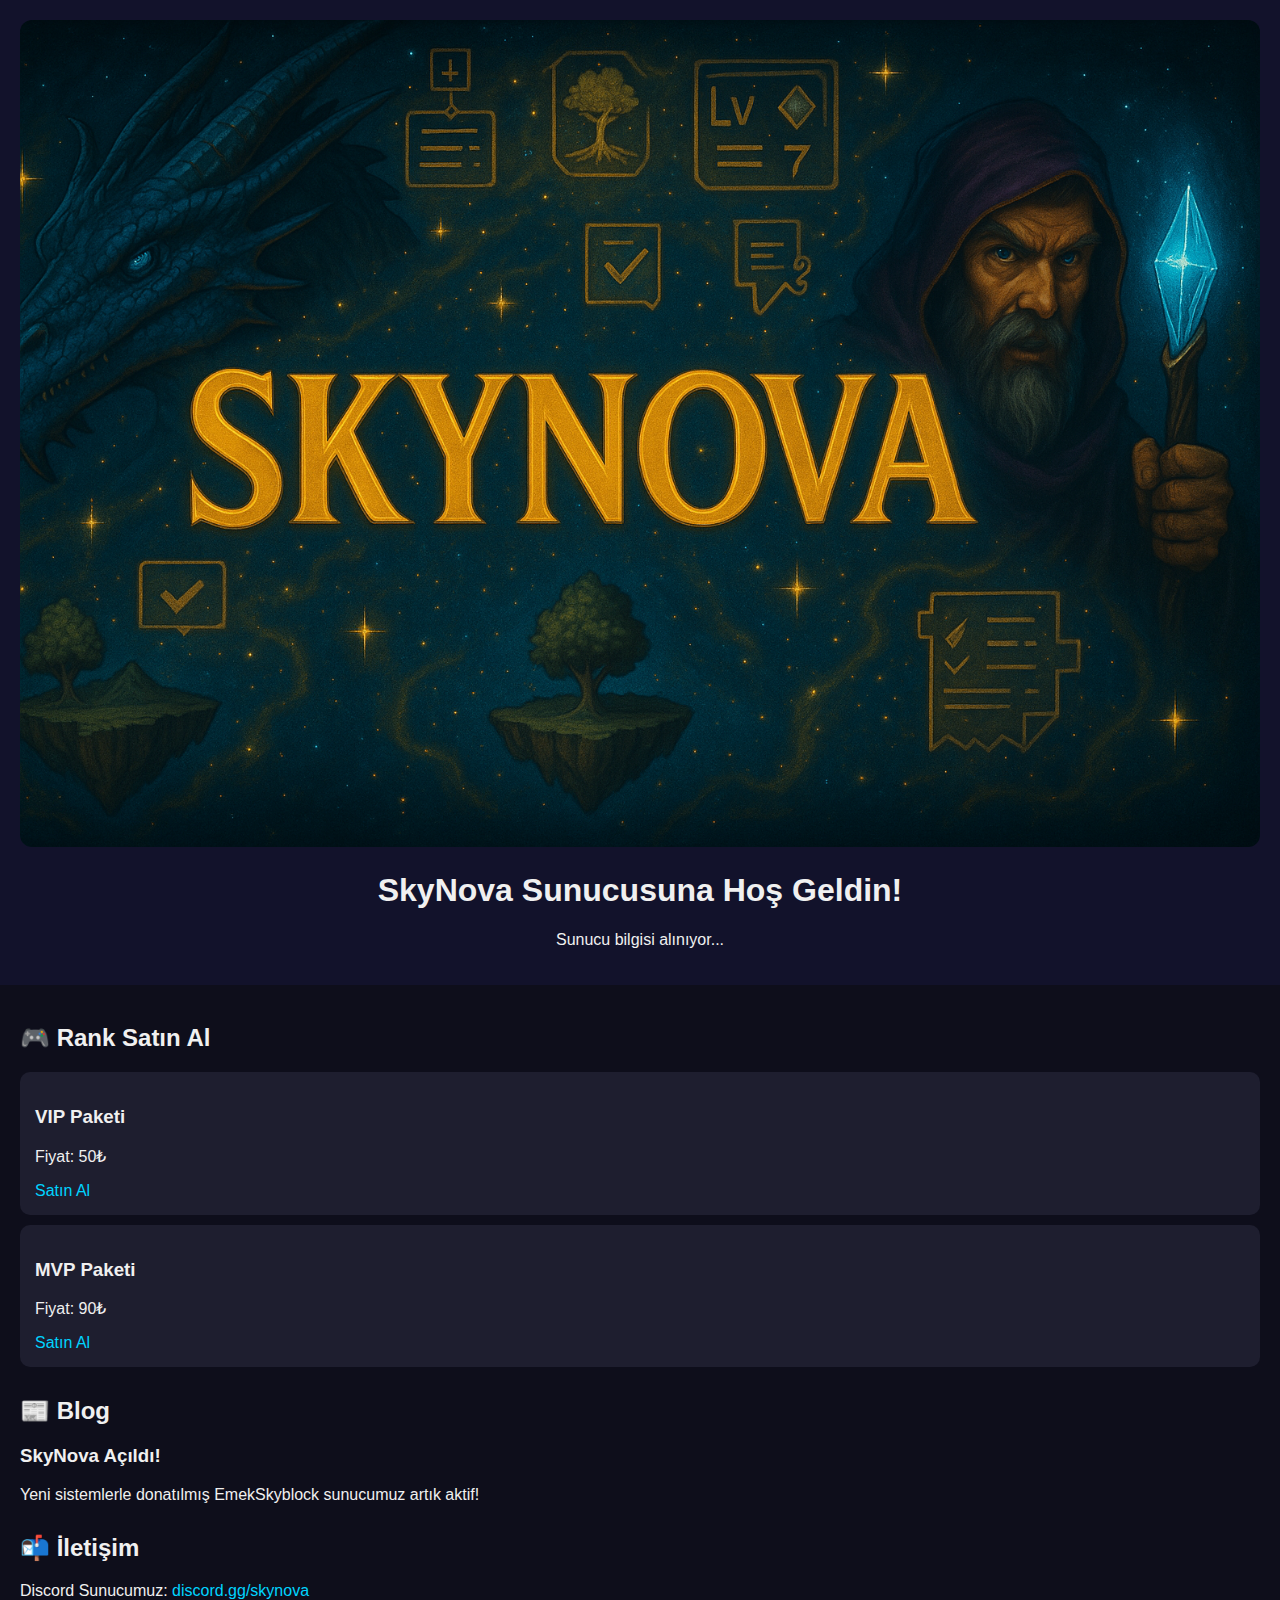
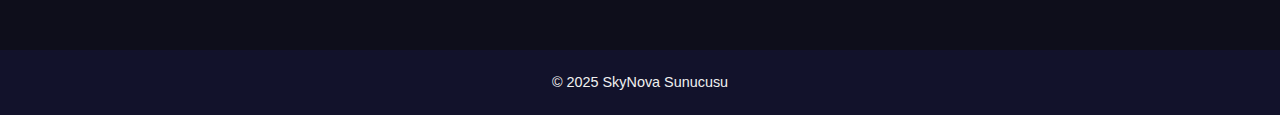
<file: index.html>
<!DOCTYPE html>
<html lang="tr">
<head>
    <meta charset="UTF-8">
    <meta name="viewport" content="width=device-width, initial-scale=1.0">
    <title>SkyNova</title>
    <link rel="stylesheet" href="style.css">
</head>
<body>
    <header>
        <img src="assets/banner.png" alt="SkyNova Banner" class="banner">
        <h1>SkyNova Sunucusuna Hoş Geldin!</h1>
        <p id="oyuncu">Sunucu bilgisi alınıyor...</p>
    </header>

    <main>
        <section>
            <h2>🎮 Rank Satın Al</h2>
            <div class="package">
                <h3>VIP Paketi</h3>
                <p>Fiyat: 50₺</p>
                <a href="https://www.papara.com/" target="_blank">Satın Al</a>
            </div>
            <div class="package">
                <h3>MVP Paketi</h3>
                <p>Fiyat: 90₺</p>
                <a href="https://www.papara.com/" target="_blank">Satın Al</a>
            </div>
        </section>

        <section>
            <h2>📰 Blog</h2>
            <article>
                <h3>SkyNova Açıldı!</h3>
                <p>Yeni sistemlerle donatılmış EmekSkyblock sunucumuz artık aktif!</p>
            </article>
        </section>

        <section>
            <h2>📬 İletişim</h2>
            <p>Discord Sunucumuz: <a href="https://discord.gg/" target="_blank">discord.gg/skynova</a></p>
        </section>
    </main>

    <footer>
        <p>© 2025 SkyNova Sunucusu</p>
    </footer>

    <script>
    setInterval(() => {
        fetch("https://api.mcstatus.io/v2/status/java/play.skynova.com")
        .then(res => res.json())
        .then(data => {
            document.getElementById("oyuncu").innerText =
                `${data.players.online} kişi şu anda sunucuda!`;
        })
        .catch(() => {
            document.getElementById("oyuncu").innerText = "Sunucuya ulaşılamıyor!";
        });
    }, 30000);
    </script>
</body>
</html>
</file>
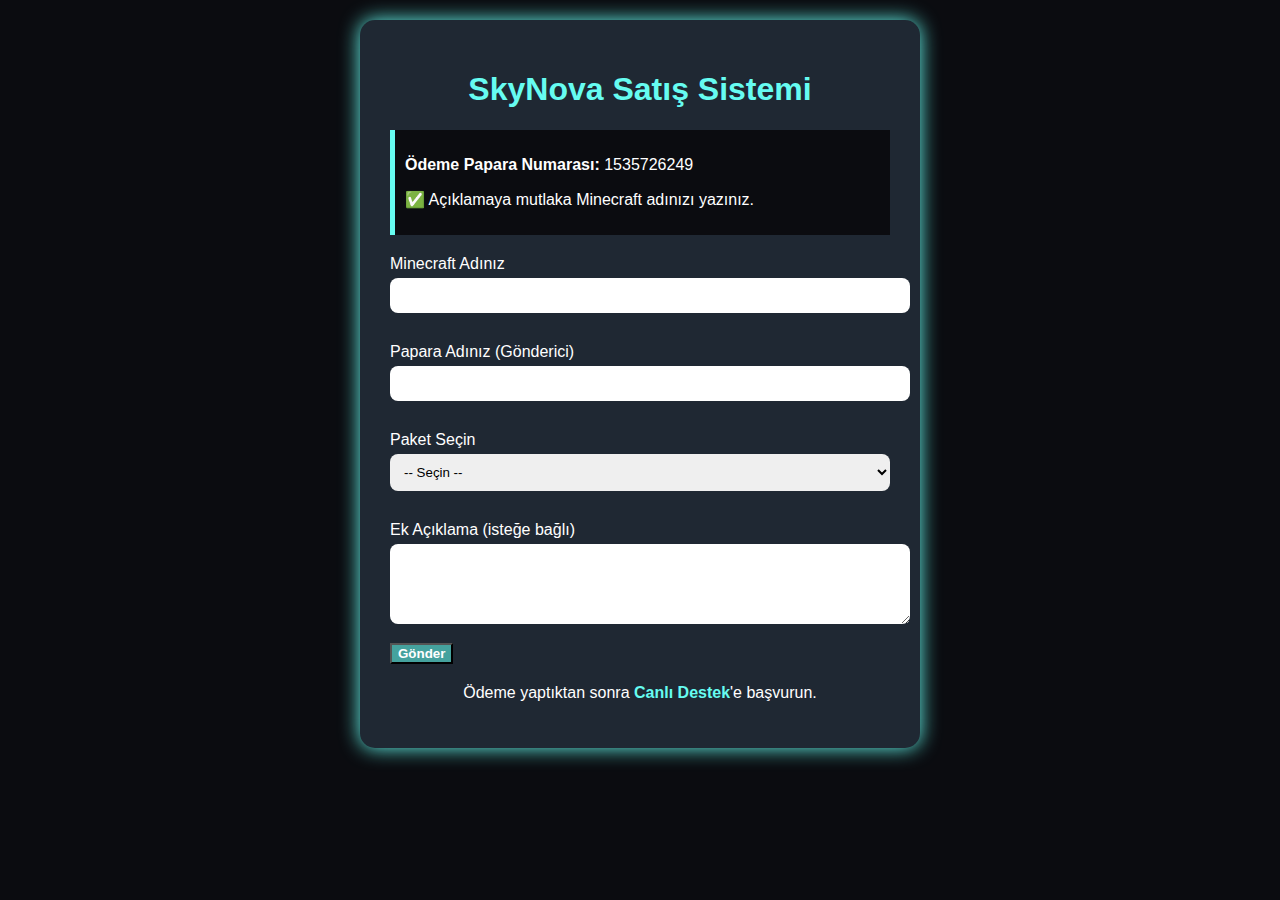
<file: satinal.html>
<!DOCTYPE html>
<html lang="tr">
<head>
    <meta charset="UTF-8">
    <meta name="viewport" content="width=device-width, initial-scale=1.0">
    <title>SkyNova Satış</title>
    <style>
        body {
            font-family: Arial, sans-serif;
            background: #0b0c10;
            color: #fff;
            margin: 0;
            padding: 20px;
        }
        .container {
            max-width: 500px;
            margin: auto;
            background: #1f2833;
            padding: 30px;
            border-radius: 15px;
            box-shadow: 0 0 20px #66fcf1;
        }
        h1 {
            text-align: center;
            color: #66fcf1;
        }
        label {
            display: block;
            margin: 15px 0 5px;
        }
        input, select, textarea {
            width: 100%;
            padding: 10px;
            border: none;
            border-radius: 8px;
            margin-bottom: 15px;
        }
        .submit-btn {
            background-color: #45a29e;
            color: white;
            cursor: pointer;
            font-weight: bold;
        }
        .submit-btn:hover {
            background-color: #66fcf1;
            color: #0b0c10;
        }
        .info {
            background: #0b0c10;
            padding: 10px;
            border-left: 5px solid #66fcf1;
            margin-bottom: 20px;
        }
        .support {
            text-align: center;
            margin-top: 20px;
        }
        .support a {
            color: #66fcf1;
            text-decoration: none;
            font-weight: bold;
        }
    </style>
</head>
<body>
    <div class="container">
        <h1>SkyNova Satış Sistemi</h1>
        <div class="info">
            <p><strong>Ödeme Papara Numarası:</strong> 1535726249</p>
            <p>✅ Açıklamaya mutlaka Minecraft adınızı yazınız.</p>
        </div>
        <form>
            <label for="mcname">Minecraft Adınız</label>
            <input type="text" id="mcname" name="mcname" required>

            <label for="sender">Papara Adınız (Gönderici)</label>
            <input type="text" id="sender" name="sender" required>

            <label for="package">Paket Seçin</label>
            <select id="package" name="package" required>
                <option value="">-- Seçin --</option>
                <option value="VIP">VIP - 100 TL</option>
                <option value="VIP+">VIP+ - 200 TL</option>
                <option value="MVIP">MVIP - 300 TL</option>
                <option value="MVIP+">MVIP+ - 400 TL</option>
            </select>

            <label for="notes">Ek Açıklama (isteğe bağlı)</label>
            <textarea id="notes" name="notes" rows="4"></textarea>

            <button type="submit" class="submit-btn">Gönder</button>
        </form>

        <div class="support">
            <p>Ödeme yaptıktan sonra <a href="#">Canlı Destek</a>'e başvurun.</p>
        </div>
    </div>
</body>
</html>
</file>
<file: style.css>
body {
    font-family: Arial, sans-serif;
    background-color: #0e0e1b;
    color: #f0f0f0;
    margin: 0;
    padding: 0;
}
header {
    text-align: center;
    background-color: #12122b;
    padding: 20px;
}
.banner {
    max-width: 100%;
    height: auto;
    border-radius: 12px;
}
main {
    padding: 20px;
}
section {
    margin-bottom: 30px;
}
.package {
    background-color: #1e1e2f;
    padding: 15px;
    border-radius: 10px;
    margin-bottom: 10px;
}
a {
    color: #00d4ff;
    text-decoration: none;
}
footer {
    background-color: #12122b;
    text-align: center;
    padding: 10px;
    font-size: 0.9em;
}
</file>
